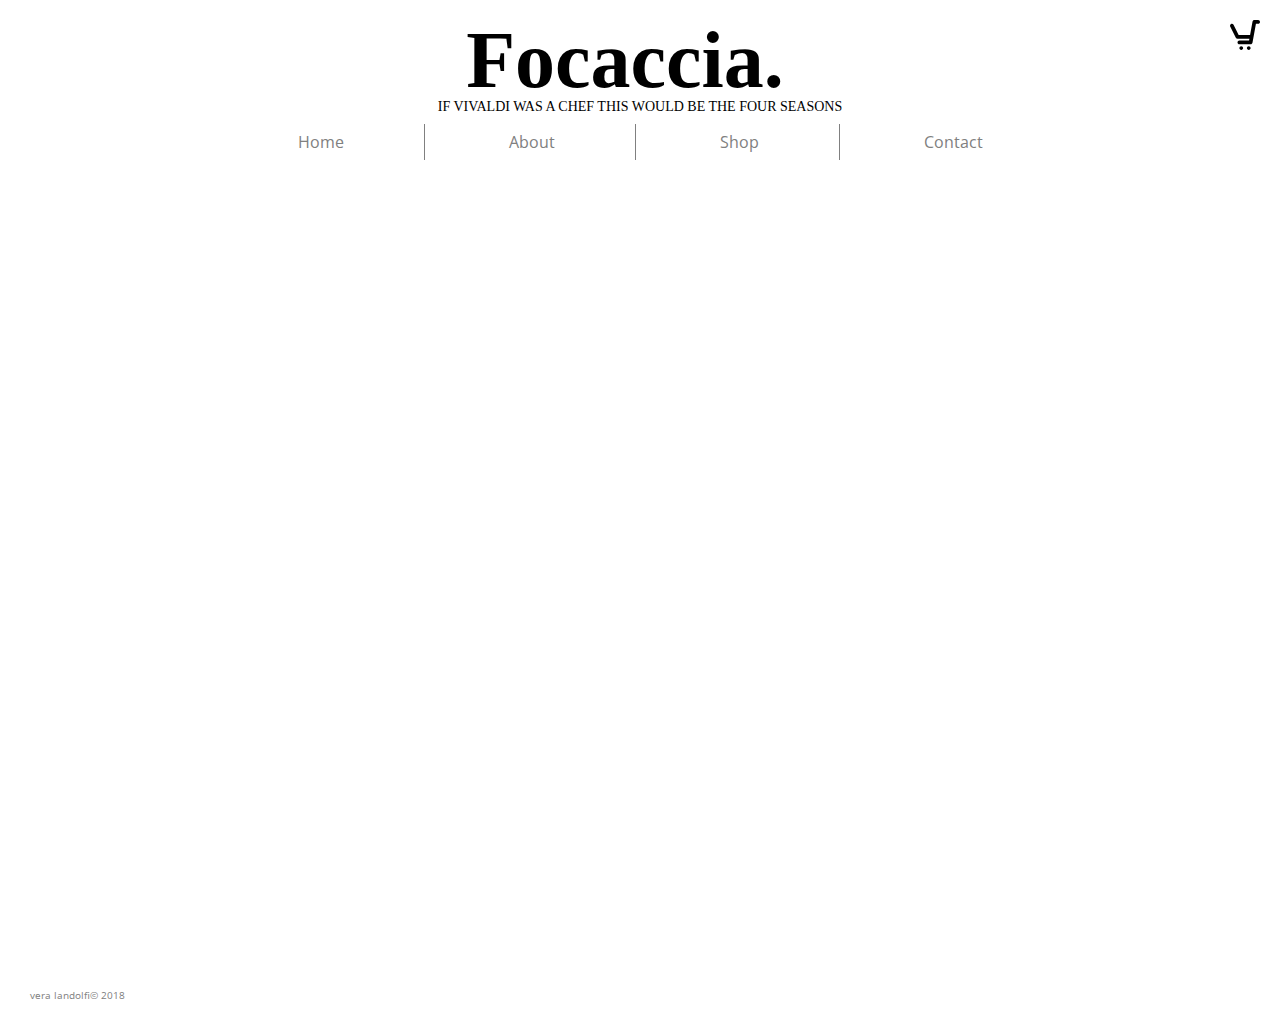
<file: index.html>
<!DOCTYPE html>
<html lang="en">
<head>
	<meta charset="utf-8">
	<title>FOCACCIA|Home</title>
	<link rel="stylesheet" type="text/css" href="css/reset.css">
	<link rel="stylesheet" href="css/styles.css">
	<link href="https://fonts.googleapis.com/css?family=Open+Sans" rel="stylesheet">
	<link href="https://fonts.googleapis.com/css?family=Black+And+White+Picture" rel="stylesheet">
	<link rel="icon" type="image/png" href="fav/favicon-32x32.png" sizes="32x32" />
<link rel="icon" type="image/png" href="fav/favicon-16x16.png" sizes="16x16" />
</head>
<body>
<header>
	<a href="cart.html"><img class="cart" src="images/cart.svg"></a>
	<h1>Focaccia.</h1>
	<h3>if vivaldi was a chef this would be the four seasons</h3>
	<nav class="menu">
		<ul>
			<li><a href="index.html">Home</a></li>
			<li><a href="about.html">About</a></li>
			<li><a href="shop.html">Shop</a></li>
			<li><a href="contaact.html">Contact</a></li>
		</ul>
	</nav>
</header>

<div class="slide">
	<img src="images/1.jpeg" alt="Slide 1" />
 	<img src="images/2.jpeg" alt="Slide 2" />
 	<img src="images/3.jpeg" alt="Slide 3" />
 	<img src="images/4.jpeg" alt="Slide 4" />
</div>

 <footer>
 	<p>vera landolfi© 2018 </p>
 </footer>


</body>
</file>
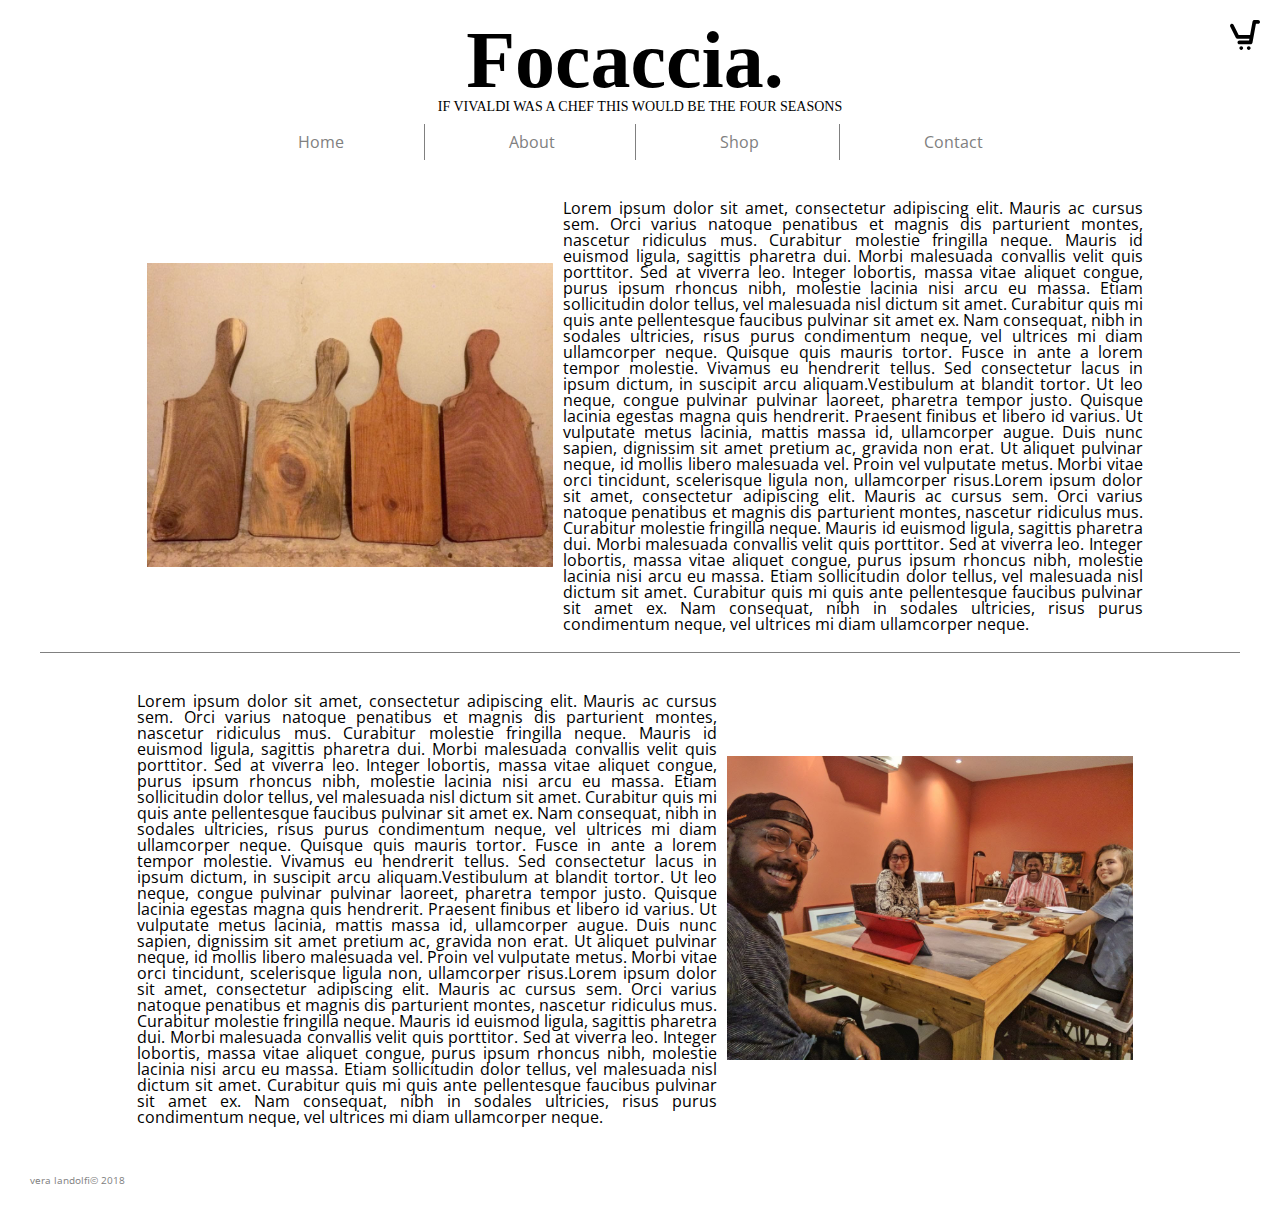
<file: about.html>
<!DOCTYPE html>
<html lang="en">
<head>
	<meta charset="utf-8">
	<title>FOCACCIA|About</title>
	<link rel="stylesheet" type="text/css" href="css/reset.css">
	<link rel="stylesheet" href="css/stylesabout.css">
	<link href="https://fonts.googleapis.com/css?family=Open+Sans" rel="stylesheet">
	<link href="https://fonts.googleapis.com/css?family=Black+And+White+Picture" rel="stylesheet">
		<link rel="icon" type="image/png" href="fav/favicon-32x32.png" sizes="32x32" />
<link rel="icon" type="image/png" href="fav/favicon-16x16.png" sizes="16x16" />
<body>
<header>
	<a href="cart.html"><img class="cart" src="images/cart.svg"></a>
	<h1>Focaccia.</h1>
	<h3>if vivaldi was a chef this would be the four seasons</h3>
	<nav class="menu">
		<ul>
			<li><a href="index.html">Home</a></li>
			<li><a href="about.html">About</a></li>
			<li><a href="shop.html">Shop</a></li>
			<li><a href="contact.html">Contact</a></li>
		</ul>
	</nav>
</header>

<div>
 <div class="row">
 		<div>
 			<img src="images/6.jpg">
 		</div>
 		<article>
 			
 			<p>Lorem ipsum dolor sit amet, consectetur adipiscing elit. Mauris ac cursus sem. Orci varius natoque penatibus et magnis dis parturient montes, nascetur ridiculus mus. Curabitur molestie fringilla neque. Mauris id euismod ligula, sagittis pharetra dui. Morbi malesuada convallis velit quis porttitor. Sed at viverra leo. Integer lobortis, massa vitae aliquet congue, purus ipsum rhoncus nibh, molestie lacinia nisi arcu eu massa. Etiam sollicitudin dolor tellus, vel malesuada nisl dictum sit amet. Curabitur quis mi quis ante pellentesque faucibus pulvinar sit amet ex. Nam consequat, nibh in sodales ultricies, risus purus condimentum neque, vel ultrices mi diam ullamcorper neque. Quisque quis mauris tortor. Fusce in ante a lorem tempor molestie. Vivamus eu hendrerit tellus. Sed consectetur lacus in ipsum dictum, in suscipit arcu aliquam.Vestibulum at blandit tortor. Ut leo neque, congue pulvinar pulvinar laoreet, pharetra tempor justo. Quisque lacinia egestas magna quis hendrerit. Praesent finibus et libero id varius. Ut vulputate metus lacinia, mattis massa id, ullamcorper augue. Duis nunc sapien, dignissim sit amet pretium ac, gravida non erat. Ut aliquet pulvinar neque, id mollis libero malesuada vel. Proin vel vulputate metus. Morbi vitae orci tincidunt, scelerisque ligula non, ullamcorper risus.Lorem ipsum dolor sit amet, consectetur adipiscing elit. Mauris ac cursus sem. Orci varius natoque penatibus et magnis dis parturient montes, nascetur ridiculus mus. Curabitur molestie fringilla neque. Mauris id euismod ligula, sagittis pharetra dui. Morbi malesuada convallis velit quis porttitor. Sed at viverra leo. Integer lobortis, massa vitae aliquet congue, purus ipsum rhoncus nibh, molestie lacinia nisi arcu eu massa. Etiam sollicitudin dolor tellus, vel malesuada nisl dictum sit amet. Curabitur quis mi quis ante pellentesque faucibus pulvinar sit amet ex. Nam consequat, nibh in sodales ultricies, risus purus condimentum neque, vel ultrices mi diam ullamcorper neque. 
			</p>
 		</article>
</div>
<div class="row">
 		
 		<article >

 			<p>Lorem ipsum dolor sit amet, consectetur adipiscing elit. Mauris ac cursus sem. Orci varius natoque penatibus et magnis dis parturient montes, nascetur ridiculus mus. Curabitur molestie fringilla neque. Mauris id euismod ligula, sagittis pharetra dui. Morbi malesuada convallis velit quis porttitor. Sed at viverra leo. Integer lobortis, massa vitae aliquet congue, purus ipsum rhoncus nibh, molestie lacinia nisi arcu eu massa. Etiam sollicitudin dolor tellus, vel malesuada nisl dictum sit amet. Curabitur quis mi quis ante pellentesque faucibus pulvinar sit amet ex. Nam consequat, nibh in sodales ultricies, risus purus condimentum neque, vel ultrices mi diam ullamcorper neque. Quisque quis mauris tortor. Fusce in ante a lorem tempor molestie. Vivamus eu hendrerit tellus. Sed consectetur lacus in ipsum dictum, in suscipit arcu aliquam.Vestibulum at blandit tortor. Ut leo neque, congue pulvinar pulvinar laoreet, pharetra tempor justo. Quisque lacinia egestas magna quis hendrerit. Praesent finibus et libero id varius. Ut vulputate metus lacinia, mattis massa id, ullamcorper augue. Duis nunc sapien, dignissim sit amet pretium ac, gravida non erat. Ut aliquet pulvinar neque, id mollis libero malesuada vel. Proin vel vulputate metus. Morbi vitae orci tincidunt, scelerisque ligula non, ullamcorper risus.Lorem ipsum dolor sit amet, consectetur adipiscing elit. Mauris ac cursus sem. Orci varius natoque penatibus et magnis dis parturient montes, nascetur ridiculus mus. Curabitur molestie fringilla neque. Mauris id euismod ligula, sagittis pharetra dui. Morbi malesuada convallis velit quis porttitor. Sed at viverra leo. Integer lobortis, massa vitae aliquet congue, purus ipsum rhoncus nibh, molestie lacinia nisi arcu eu massa. Etiam sollicitudin dolor tellus, vel malesuada nisl dictum sit amet. Curabitur quis mi quis ante pellentesque faucibus pulvinar sit amet ex. Nam consequat, nibh in sodales ultricies, risus purus condimentum neque, vel ultrices mi diam ullamcorper neque. 
			</p>
 		</article>
 		<div >
 			<img src="images/5.jpg">
 		</div>
</div>
</div>



 <footer>
 	<p>vera landolfi© 2018 </p>
 </footer>
</file>
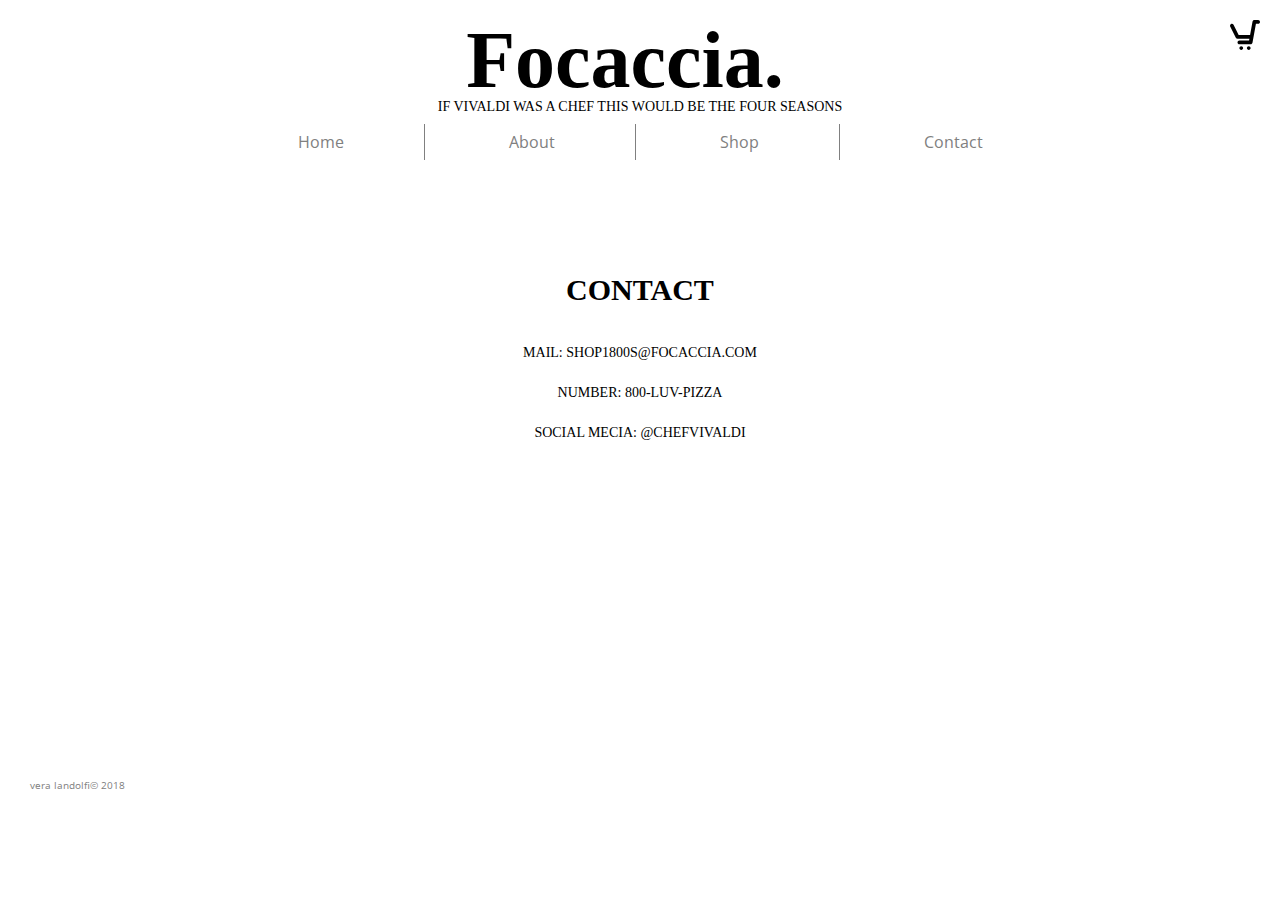
<file: contact.html>
<!DOCTYPE html>
<html lang="en">
<head>
	<meta charset="utf-8">
	<title>FOCACCIA|Seasons</title>
	<link rel="stylesheet" type="text/css" href="css/reset.css">
	<link rel="stylesheet" href="css/stylescontact.css">
	<link href="https://fonts.googleapis.com/css?family=Open+Sans" rel="stylesheet">
	<link href="https://fonts.googleapis.com/css?family=Black+And+White+Picture" rel="stylesheet">
	<link rel="icon" type="image/png" href="fav/favicon-32x32.png" sizes="32x32" />
<link rel="icon" type="image/png" href="fav/favicon-16x16.png" sizes="16x16" />
</head>
<body>
<header>
	<a href="cart.html"><img class="cart" src="images/cart.svg"></a>
	<h1>Focaccia.</h1>
	<h3>if vivaldi was a chef this would be the four seasons</h3>
	<nav class="menu">
		<ul>
			<li><a href="index.html">Home</a></li>
			<li><a href="about.html">About</a></li>
			<li><a href="shop.html">Shop</a></li>
			<li><a href="contact.html">Contact</a></li>
		</ul>
	</nav>
</header>

<div class="contact">
	<h1>CONTACT</h1><br>
	<h3>Mail: shop1800s@focaccia.com</h3><br>
	<h3>Number: 800-LUV-PIZZA</h3><br>
	<h3>Social Mecia: @chefvivaldi</h3>

</div>








 <footer>

 	<p>vera landolfi© 2018 </p>
 </footer>
</file>
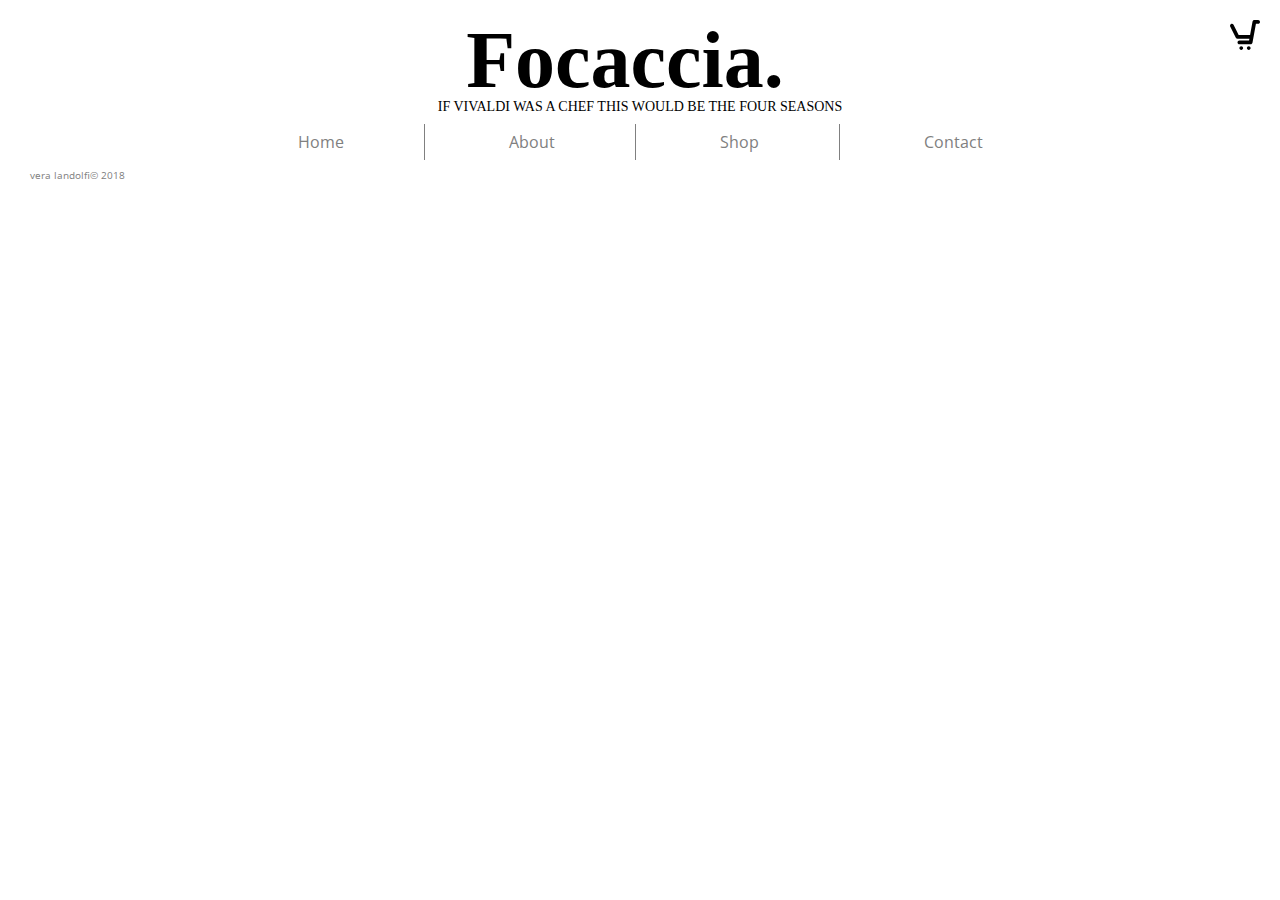
<file: seasons.html>
<!DOCTYPE html>
<html lang="en">
<head>
	<meta charset="utf-8">
	<title>FOCACCIA|Seasons</title>
	<link rel="stylesheet" type="text/css" href="css/reset.css">
	<link rel="stylesheet" href="css/styles.css">
	<link href="https://fonts.googleapis.com/css?family=Open+Sans" rel="stylesheet">
	<link href="https://fonts.googleapis.com/css?family=Black+And+White+Picture" rel="stylesheet">
	<link rel="icon" type="image/png" href="fav/favicon-32x32.png" sizes="32x32" />
<link rel="icon" type="image/png" href="fav/favicon-16x16.png" sizes="16x16" />
</head>
<body>
<header>
	<a href="cart.html"><img class="cart" src="images/cart.svg"></a>
	<h1>Focaccia.</h1>
	<h3>if vivaldi was a chef this would be the four seasons</h3>
	<nav class="menu">
		<ul>
			<li><a href="index.html">Home</a></li>
			<li><a href="about.html">About</a></li>
			<li><a href="shop.html">Shop</a></li>
			<li><a href="contact.html">Contact</a></li>
		</ul>
	</nav>
</header>








 <footer>
 	<p>vera landolfi© 2018 </p>
 </footer>
</file>
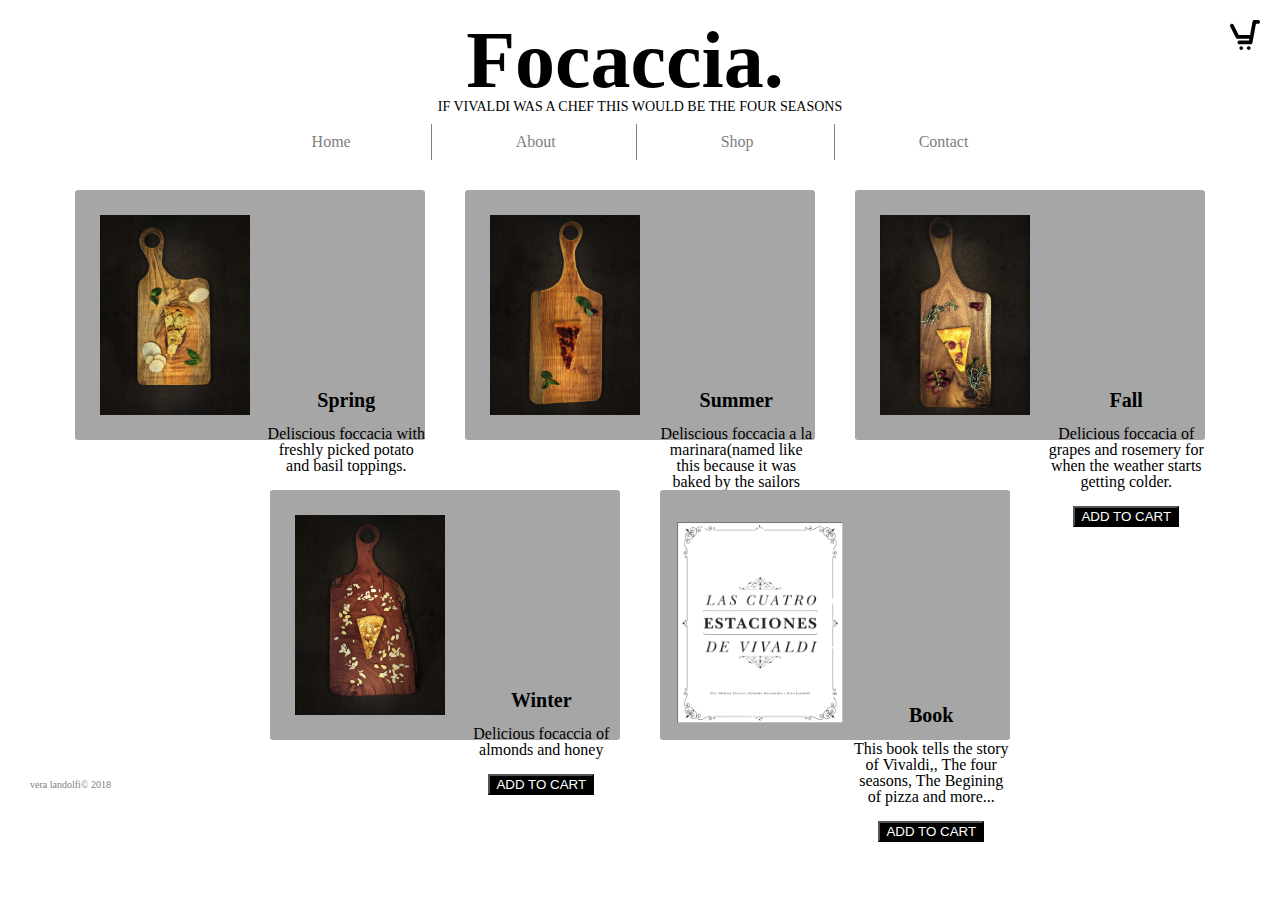
<file: shop.html>
<!DOCTYPE html>
<html lang="en">
<head>
	<meta charset="utf-8">
	<title>FOCACCIA|Shop</title>
	<link rel="stylesheet" type="text/css" href="css/reset.css">
	<link rel="stylesheet" href="css/styleshop.css">
	<link href="https://fonts.googleapis.com/css?family=Open+Sans" rel="stylesheet">
	<link href="https://fonts.googleapis.com/css?family=Black+And+White+Picture" rel="stylesheet">
	<link rel="icon" type="image/png" href="fav/favicon-32x32.png" sizes="32x32" />
<link rel="icon" type="image/png" href="fav/favicon-16x16.png" sizes="16x16" />
</head>
<body>
<header>
	<a href="cart.html"><img class="cart" src="images/cart.svg"></a>
	<h1>Focaccia.</h1>
	<h3>if vivaldi was a chef this would be the four seasons</h3>
	<nav class="menu">
		<ul>
			<li><a href="index.html">Home</a></li>
			<li><a href="about.html">About</a></li>
			<li><a href="shop.html">Shop</a></li>
			<li><a href="contact.html">Contact</a></li>
		</ul>
	</nav>
</header>

<div class="row2">
		<div class="square">
			<div class="card">
				<img  src="images/1.jpeg">
				<div class="info">
				<h1>Spring</h1><br>
				<p>Deliscious foccacia with freshly picked potato and basil toppings.</p><br>
				<button> ADD TO CART</button>
			</div>
			</div>
		</div>
		<div class="square">
				<img src="images/2.jpeg">
				<div class="info">
			    <h1>Summer</h1><br>
			    <p>Deliscious foccacia a la marinara(named like this because it was baked by the sailors wives) with freshly picked tomatoes and basil toppings.</p><br>
			    <button> ADD TO CART</button>
			</div>
		</div>
		<div class="square">
			<img   src="images/3.jpeg">
			<div class="info">
			    <h1>Fall</h1><br>
			    <p>Delicious foccacia of grapes and rosemery for when the weather starts getting colder.</p><br>
			    <button> ADD TO CART</button>
		    </div>
		</div>
	</div>
	<div class="row2">
		<div class="square">
			<img  src="images/4.jpeg">
			<div class="info">
				<h1>Winter</h1><br>
				<p>Delicious focaccia of almonds and honey</p><br>
				<button> ADD TO CART</button>
			</div>	
		</div>
		<div class="square">
			<img class="pic" src="images/7.png">
			<div class="info">
			    <h1>Book</h1><br>
			    <p>This book tells the story of Vivaldi,, The four seasons, The Begining of pizza and more... </p><br>
			    <button>ADD TO CART</button>
		    </div>
		</div>
		
	</div>




 <footer>
 	<p>vera landolfi© 2018 </p>
 </footer>
</file>
<file: css/styles.css>
body{
	margin:20px;
	font-family: 'Open Sans', sans-serif;
	background-color: ;

}

header{
	text-align: center;
	font-family: 'Open Sans', sans-serif;
}

.cart{
	display: flex;
	max-width: 30px;
	justify-content: flex-end;
	float: right;

}

h1{
font-size: 80px;

font-weight: 900;
font-family: times;
}

h3{
	margin-bottom: 10px;
	font-family: times;
	text-transform: uppercase;
	font-size: 14px;
}

.menu li{
	display: inline-block;
	padding: 10px 30px;
	color:#000;
	border-right: solid 1px grey ;
}

.menu li:nth-child(4){
	border: none;
}


.menu li a {
	text-decoration: none;
	color: grey;
	padding: 5px 50px;
}



.menu li a:hover{
	color: grey;
	
}

footer{
	margin-bottom: 0;
	color: grey;
	padding: 10px;
	padding-bottom: 0;
	font-size:10px;
	clear: both
}


/*home*/

.slide {
	width:80%; 
	height:800px; 
	overflow:hidden;
	position:relative;
	margin-left: 10%;
	margin-top: 15px;
	margin-bottom: 5px;
 }
.slide img{ 
	position:absolute; 
	animation:slide 20s infinite;
	opacity:0; 
	width: 100%;
	height: auto;
	}

@keyframes slide {25%{opacity:1;} 40%{opacity:0;}} 
.slide img:nth-child(1){
	animation-delay:0s;
}
.slide img:nth-child(2){
	animation-delay:5s;
}
.slide img:nth-child(3){
	animation-delay:10s;
}

.slide img:nth-child(4){
	animation-delay:15s;
}

/*about*/



.row{
	display: flex;	
	justify-content: center;
	margin:20px;
	padding: 20px;
	align-items: center;
	border-bottom: solid 1px grey;

}

.row:nth-child(2){
	border:none;
}

.row div img{
	max-width: 100%;
	align-items: center;
	
}

.row div{
	margin:10px;
	max-width:35%;
	

}


article{
	display: flex;
	max-width: 50%;
	text-align:justify;
	align-self: center;


}
h2{
 	display: flex;
 	font-size: 20px;
 	margin-left: 50px: 


 }



/*shop*/

.row2 {
	display: flex;
	margin: 10px;
	justify-content: center;

}


.square { 

	flex: 1;
	background-color:#a6a6a6;
	margin: 20px;
	width: 350px;
	max-width: 350px;
	height: 250px;
	border-radius: 1%;
	text-align: ;
	
}

.square img{
	display: flex;
	width: 200px;
	transform: rotate(90deg);
	padding-top: 50px;
	padding-left: 50px;

}

.square h1{
	font-family: 'Open Sans', sans-serif;
	font-size: 20px;
}

button{
	background-color: #000;
	color: #fff;

}

.info{
	float: right;
	padding-left: 10px;
	max-width: 45%;
	text-align: center;
	}

/*contact*/
.contact{
	text-align: center;
	padding: 10px;
}

.contact h1{
	padding: 25px;
	font-size: 30px;
}
</file>
<file: css/stylesabout.css>
body{
	margin:20px;
	font-family: 'Open Sans', sans-serif;
	background-color: ;

}

header{
	text-align: center;
	font-family: 'Open Sans', sans-serif;
}

.cart{
	display: flex;
	max-width: 30px;
	justify-content: flex-end;
	float: right;

}

h1{
font-size: 80px;

font-weight: 900;
font-family: times;
}

h3{
	margin-bottom: 10px;
	font-family: times;
	text-transform: uppercase;
	font-size: 14px;
}

.menu li{
	display: inline-block;
	padding: 10px 30px;
	color:#000;
	border-right: solid 1px grey ;
}

.menu li:nth-child(4){
	border: none;
}


.menu li a {
	text-decoration: none;
	color: grey;
	padding: 5px 50px;
}



.menu li a:hover{
	color: grey;
	
}

footer{
	margin-bottom: 0;
	color: grey;
	padding: 10px;
	padding-bottom: 0;
	font-size:10px;
	clear: both
}

.row{
	display: flex;	
	justify-content: center;
	margin:20px;
	padding: 20px;
	align-items: center;
	border-bottom: solid 1px grey;

}

.row:nth-child(2){
	border:none;
}

.row div img{
	max-width: 100%;
	align-items: center;
	
}

.row div{
	margin:10px;
	max-width:35%;
	

}


article{
	display: flex;
	max-width: 50%;
	text-align:justify;
	align-self: center;


}
h2{
 	display: flex;
 	font-size: 20px;
 	margin-left: 50px: 


 }
</file>
<file: css/stylescontact.css>
body{
	margin:20px;
	font-family: 'Open Sans', sans-serif;
	background-color: ;

}

header{
	text-align: center;
	font-family: 'Open Sans', sans-serif;
}

.cart{
	display: flex;
	max-width: 30px;
	justify-content: flex-end;
	float: right;

}

h1{
font-size: 80px;

font-weight: 900;
font-family: times;
}

h3{
	margin-bottom: 10px;
	font-family: times;
	text-transform: uppercase;
	font-size: 14px;
}

.menu li{
	display: inline-block;
	padding: 10px 30px;
	color:#000;
	border-right: solid 1px grey ;
}

.menu li:nth-child(4){
	border: none;
}


.menu li a {
	text-decoration: none;
	color: grey;
	padding: 5px 50px;
}



.menu li a:hover{
	color: grey;
	
}

footer{
	margin-top: 25%;
	margin-bottom: 0;
	color: grey;
	padding: 10px;
	padding-bottom: 0;
	font-size:10px;
	clear: both
}

/*contact*/
.contact{
	text-align: center;
	padding: 10px;
}

.contact h1{
	margin-top: 80px;
	padding: 25px;
	font-size: 30px;
}
</file>
<file: css/styleshop.css>
body{
	margin:20px;
	font-family: garamond;
	background-color: ;

}

header{
	text-align: center;
	font-family: garamond;
}

.cart{
	display: flex;
	max-width: 30px;
	justify-content: flex-end;
	float: right;

}

h1{
font-size: 80px;

font-weight: 900;
font-family: times;
}

h3{
	margin-bottom: 10px;
	font-family: times;
	text-transform: uppercase;
	font-size: 14px;
}

.menu li{
	display: inline-block;
	padding: 10px 30px;
	color:#000;
	border-right: solid 1px grey ;
}

.menu li:nth-child(4){
	border: none;
}


.menu li a {
	text-decoration: none;
	color: grey;
	padding: 5px 50px;
}



.menu li a:hover{
	color: grey;
	
}

footer{
	margin-bottom: 0;
	color: grey;
	padding: 10px;
	padding-bottom: 0;
	font-size:10px;
	clear: both
}


.row2 {
	display: flex;
	margin: 10px;
	justify-content: center;

}


.square { 

	flex: 1;
	background-color:#a6a6a6;
	margin: 20px;
	width: 350px;
	max-width: 350px;
	height: 250px;
	border-radius: 1%;
	text-align: ;
	
}

.square img{
	display: flex;
	width: 200px;
	transform: rotate(90deg);
	padding-top: 50px;
	padding-left: 50px;

}



.square h1{
	font-family: garamond;
	font-size: 20px;
}

button{
	background-color: #000;
	color: #fff;

}

.info{
	float: right;
	padding-left: 10px;
	max-width: 45%;
	text-align: center;
	}
</file>
